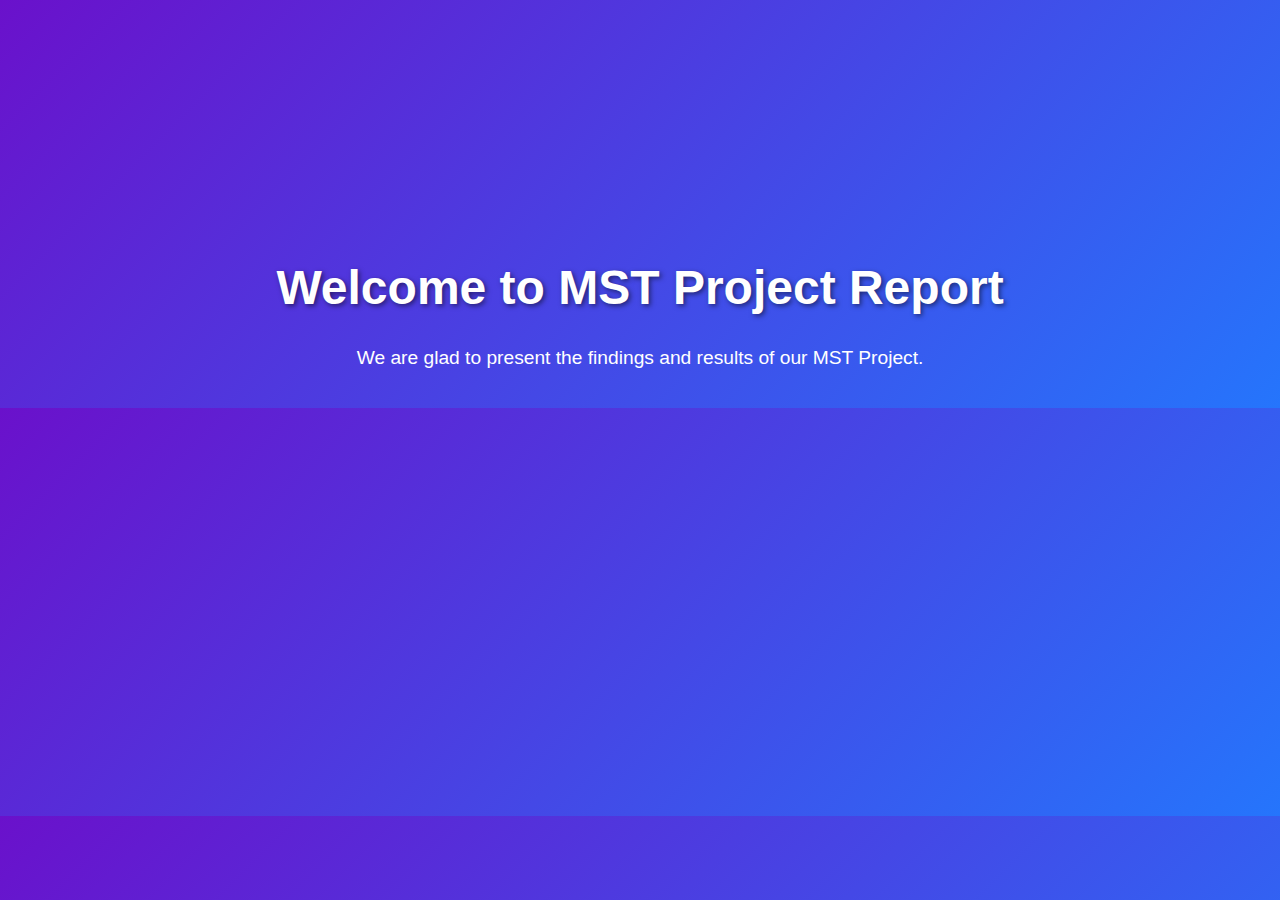
<file: index.html>
<!DOCTYPE html>
<html lang="en">
<head>
    <meta charset="UTF-8">
    <meta name="viewport" content="width=device-width, initial-scale=1.0">
    <title>MST Project Report</title>
    <style>
        body {
            font-family: Arial, sans-serif;
            background: linear-gradient(135deg, #6a11cb 0%, #2575fc 100%);
            color: white;
            text-align: center;
            margin: 0;
            padding: 0;
        }
        h1 {
            font-size: 3em;
            margin-top: 20%;
            text-shadow: 2px 2px 5px rgba(0, 0, 0, 0.5);
        }
        p {
            font-size: 1.2em;
            margin-top: 20px;
        }
        .container {
            max-width: 1200px;
            margin: 0 auto;
            padding: 20px;
        }
    </style>
</head>
<body>
    <div class="container">
        <h1>Welcome to MST Project Report</h1>
        <p>We are glad to present the findings and results of our MST Project.</p>
    </div>
</body>
</html>
</file>
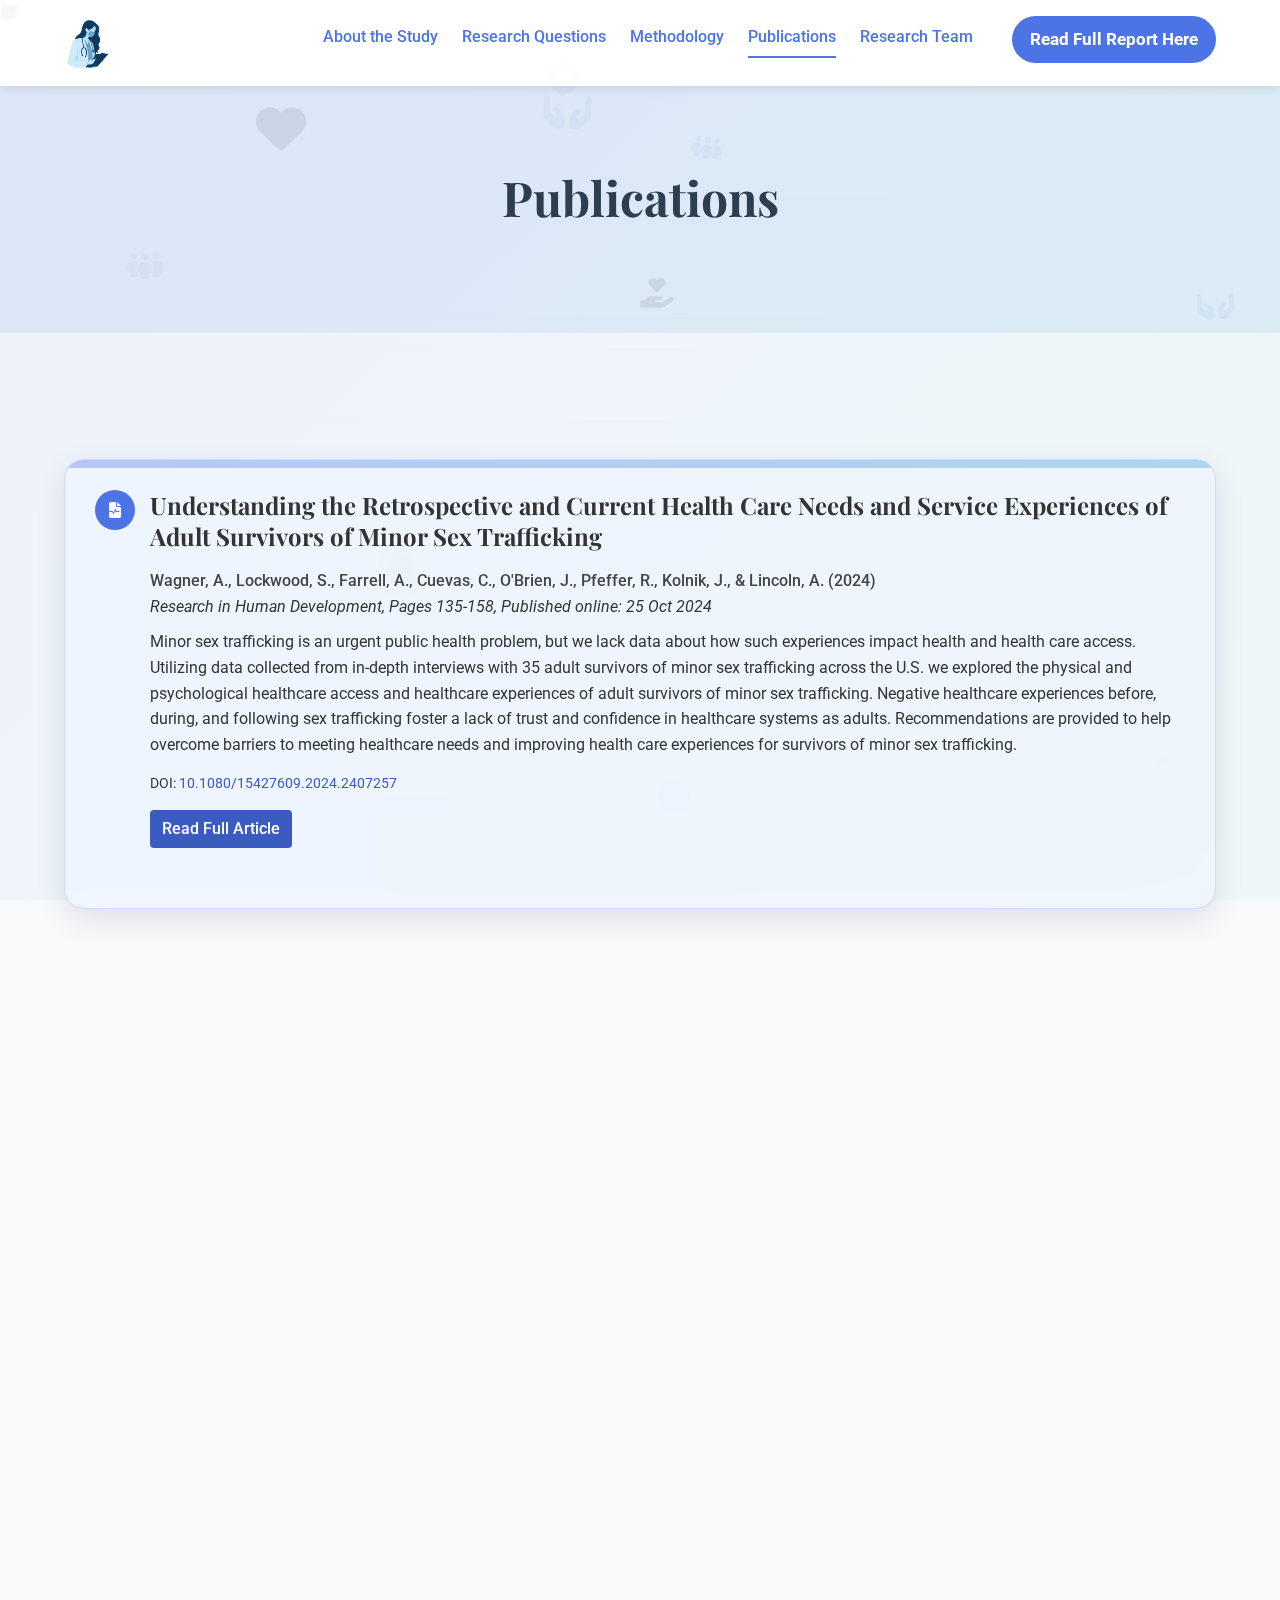
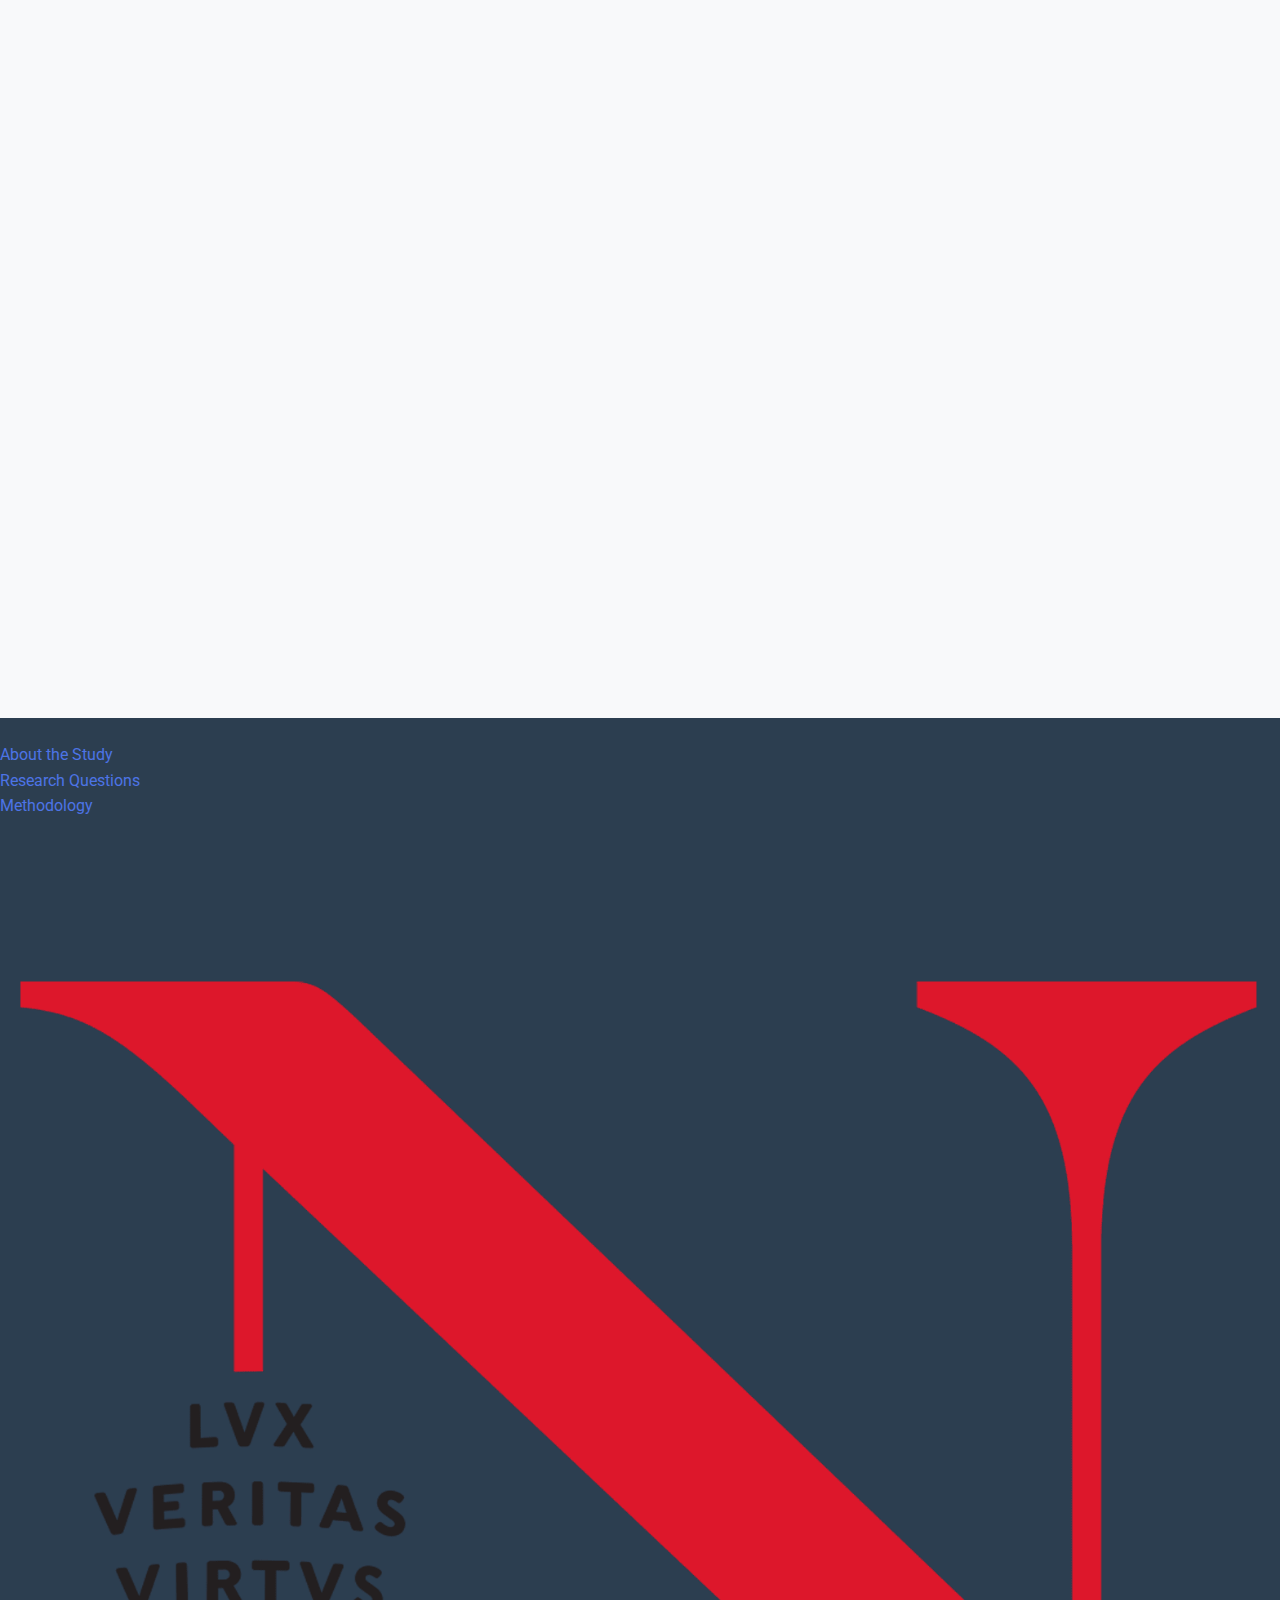
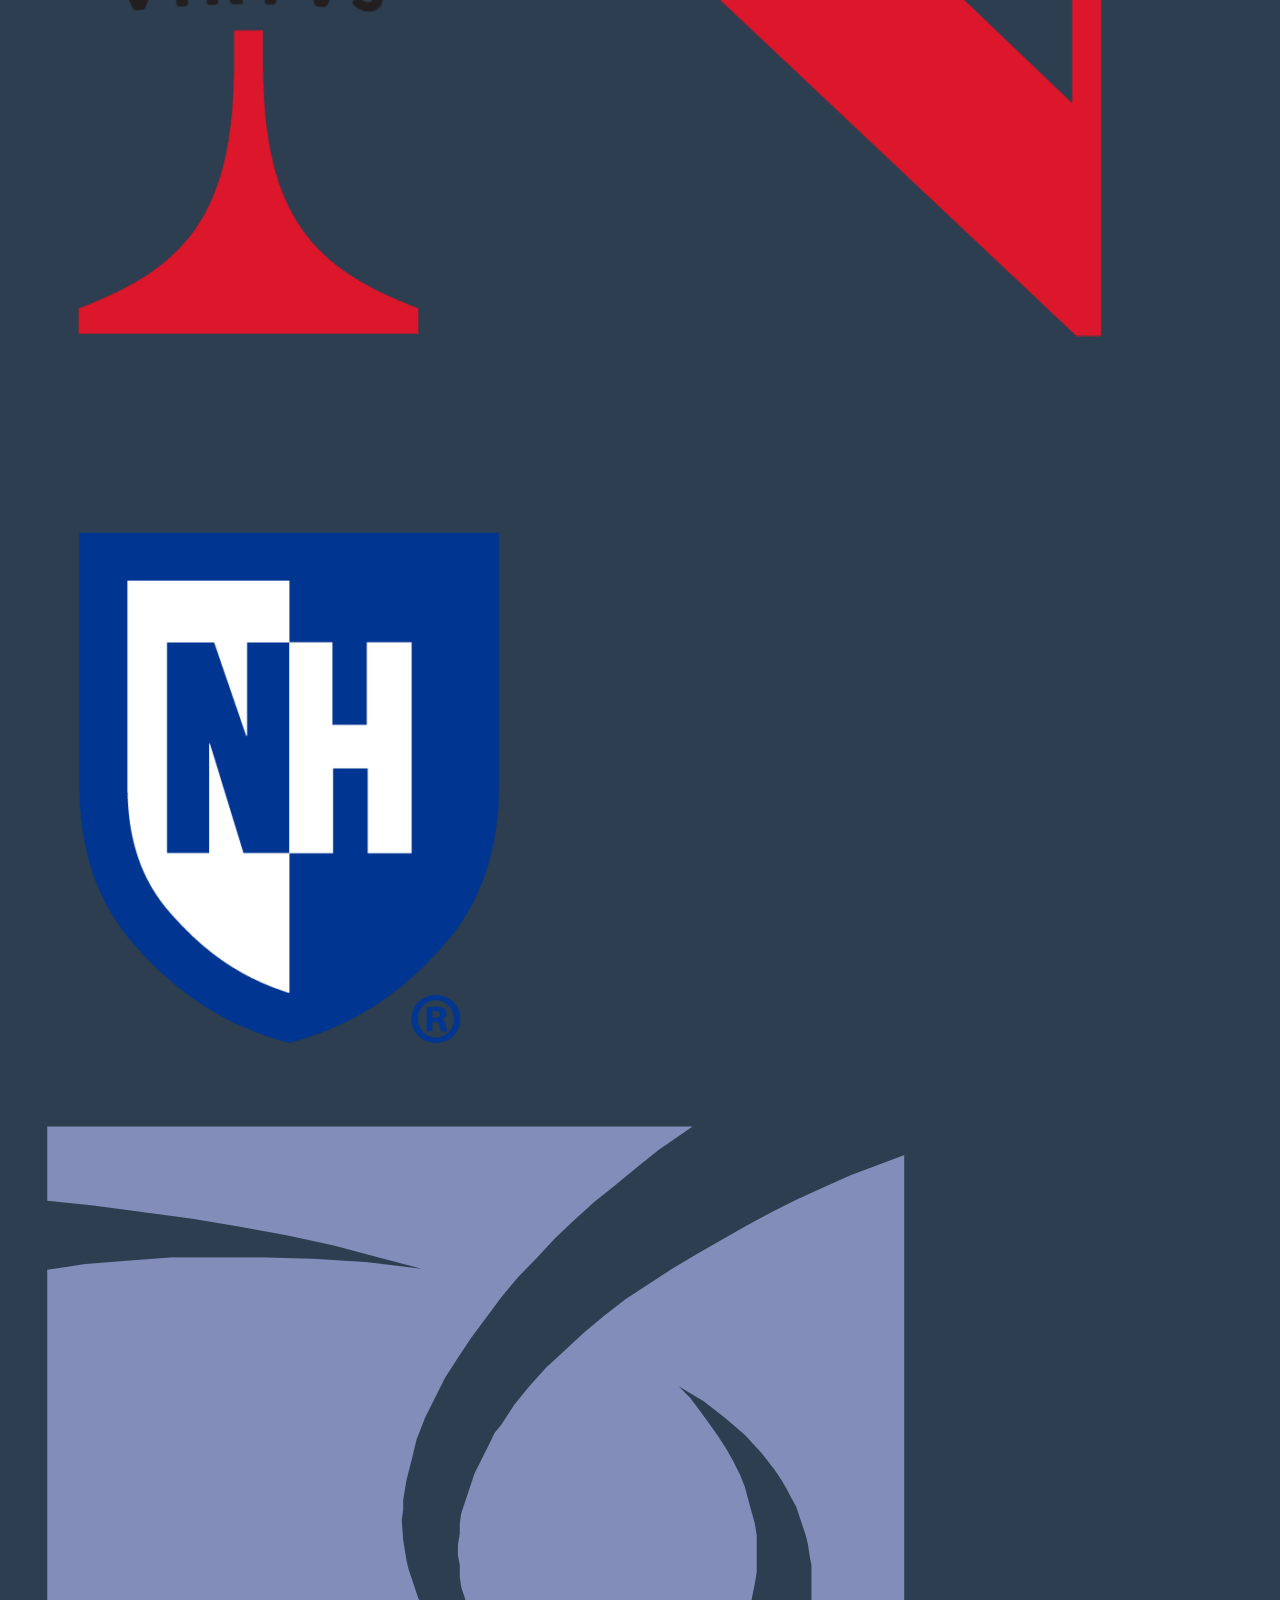
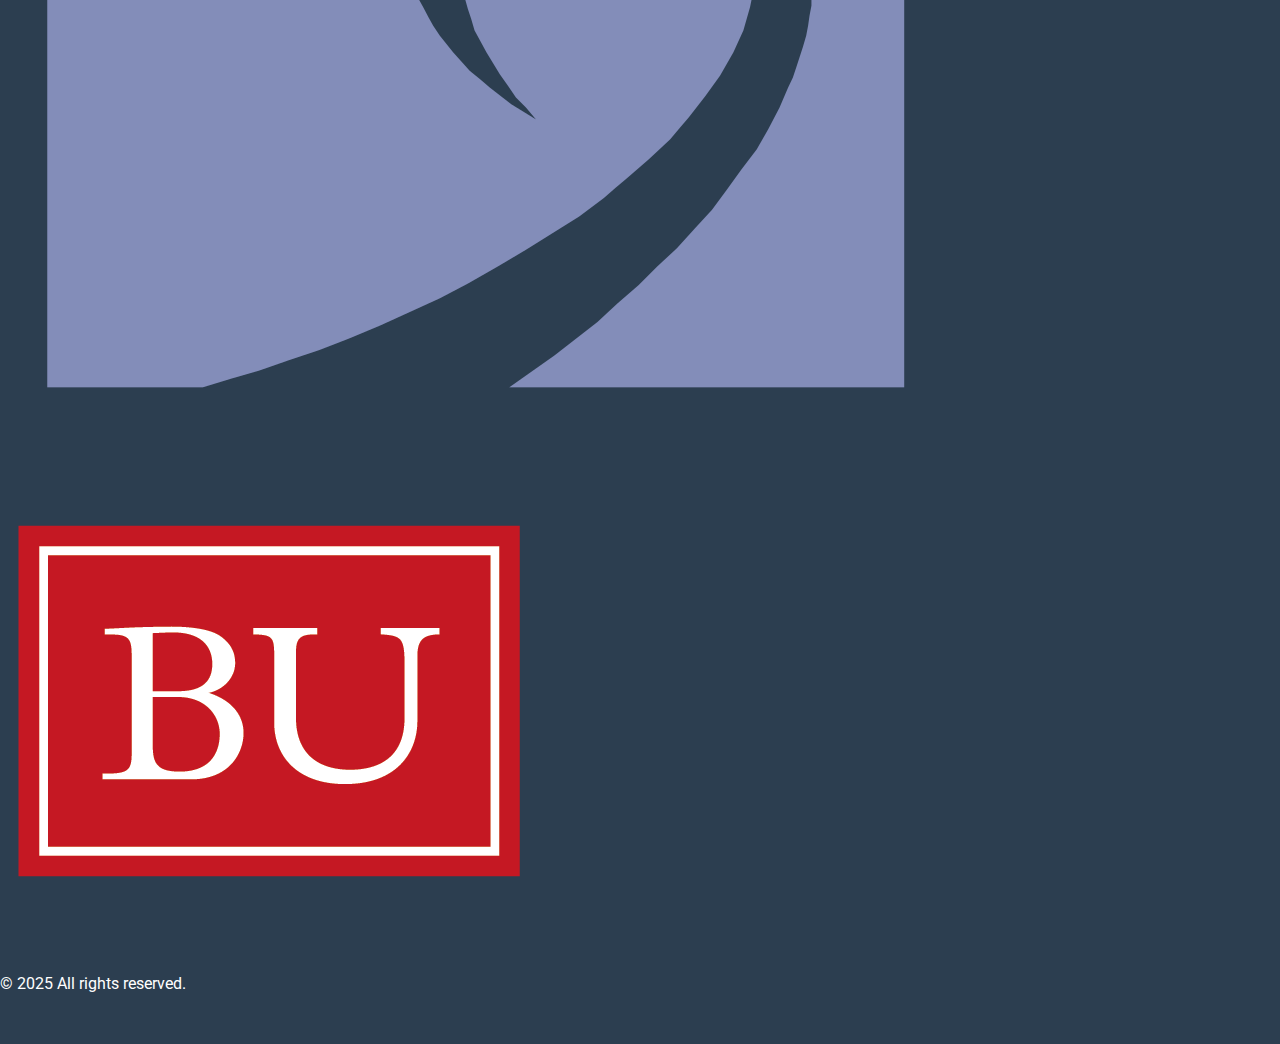
<file: publications.html>
<!DOCTYPE html>
<html lang="en">
    <head>
        <meta charset="UTF-8">
        <meta name="viewport" content="width=device-width, initial-scale=1.0">
        <title>Publications | Minor Sex Trafficking Research</title>
        <link rel="stylesheet" href="assets/css/styles.css">
        <link rel="stylesheet" href="assets/css/animations.css">
        <link rel="stylesheet" href="assets/css/background.css">
        <link rel="stylesheet" href="assets/css/data-display.css">
        <link rel="stylesheet" href="assets/css/report-button.css">
        <link rel="stylesheet" href="https://cdnjs.cloudflare.com/ajax/libs/font-awesome/6.4.2/css/all.min.css">
        <link href="https://fonts.googleapis.com/css2?family=Roboto:wght@300;400;500;700&family=Playfair+Display:wght@400;700&display=swap" rel="stylesheet">
        <!-- Add favicon -->
        <link rel="icon" href="assets/images/logo.png" type="image/png">
    </head>
    <body>
        <div class="awareness-background">
            <div class="blue-teal-gradient"></div>
            <div class="awareness-symbol symbol-heart"><i class="fas fa-heart"></i></div>
            <div class="awareness-symbol symbol-hand"><i class="fas fa-hand-holding-heart"></i></div>
            <div class="awareness-symbol symbol-ribbon"><i class="fas fa-ribbon"></i></div>
            <div class="awareness-symbol symbol-star"><i class="fas fa-star"></i></div>
            <div class="awareness-symbol symbol-globe"><i class="fas fa-globe"></i></div>
            <div class="awareness-symbol symbol-users"><i class="fas fa-users"></i></div>
            <div class="awareness-symbol symbol-hands-helping"><i class="fas fa-people-carry"></i></div>
            <div class="awareness-symbol symbol-heart-pulse"><i class="fas fa-heartbeat"></i></div>
            <div class="awareness-symbol symbol-seedling"><i class="fas fa-seedling"></i></div>
            <div class="awareness-symbol symbol-dove"><i class="fas fa-dove"></i></div>
            <div class="awareness-symbol symbol-hands-holding"><i class="fas fa-hands-helping"></i></div>
            <div class="awareness-symbol symbol-child"><i class="fas fa-child"></i></div>
            <div class="awareness-symbol symbol-shield"><i class="fas fa-shield-alt"></i></div>
            <div class="awareness-symbol symbol-home"><i class="fas fa-home"></i></div>
            <div class="awareness-symbol symbol-medical"><i class="fas fa-briefcase-medical"></i></div>
            <div class="awareness-symbol symbol-education"><i class="fas fa-graduation-cap"></i></div>
            <div class="awareness-symbol symbol-balance"><i class="fas fa-balance-scale"></i></div>
            <div class="awareness-symbol symbol-heart-2"><i class="fas fa-heart"></i></div>
            <div class="awareness-symbol symbol-hands-2"><i class="fas fa-hands"></i></div>
        </div>
        
        <header>
            <nav>
                <div class="logo">
                    <a href="index.html"><img src="assets/images/logo.png" alt="MST Health Research Logo"></a>
                </div>
                <div class="menu-toggle">
                    <i class="fas fa-bars"></i>
                </div>
                <ul class="nav-menu">
                    <li><a href="index.html">About the Study</a></li>
                    <li><a href="research-question-home.html">Research Questions</a></li>
                    <li><a href="methodology.html">Methodology</a></li>
                    <li class="active"><a href="" style="pointer-events: none; cursor: default;">Publications</a></li>
                    <li><a href="team.html">Research Team</a></li>
                    <li><a href="" class="full-report-btn"><strong>Read Full Report Here</strong></a></li>
                </ul>
            </nav>
        </header>

        <main>
            <section class="hero">
                <h1 class="animate-on-scroll">Publications</h1>
            </section>

            <section class="content-section">
                <div class="container">
                    <div class="question-story">

                        <div class="data-visualization animate-on-scroll" style="margin: 30px 0; padding: 30px; background: rgba(240, 245, 255, 0.7); border-radius: 20px; box-shadow: 0 10px 30px rgba(0, 0, 64, 0.1); backdrop-filter: blur(10px); border: 1px solid rgba(77, 116, 230, 0.2); position: relative; overflow: hidden;">
                            
                            <!-- Visual connection to data section -->
                            <div style="position: absolute; top: 0; left: 0; width: 100%; height: 8px; background: linear-gradient(90deg, rgba(77, 116, 230, 0.7), rgba(52, 152, 219, 0.7)); opacity: 0.5;"></div>

                            <!-- Publication 1 -->
                            <div class="research-data-item" style="margin-bottom: 30px;">
                                <div class="data-icon">
                                    <i class="fas fa-file-medical-alt"></i>
                                </div>
                                <div class="data-content">
                                    <h3>Understanding the Retrospective and Current Health Care Needs and Service Experiences of Adult Survivors of Minor Sex Trafficking</h3>
                                    <p class="authors" style="font-weight: 500; color: #444;">Wagner, A., Lockwood, S., Farrell, A., Cuevas, C., O'Brien, J., Pfeffer, R., Kolnik, J., & Lincoln, A. (2024)</p>
                                    <p class="journal" style="font-style: italic; margin-bottom: 10px;"><em>Research in Human Development</em>, Pages 135-158, Published online: 25 Oct 2024</p>
                                    <p class="abstract" style="margin-bottom: 15px;">Minor sex trafficking is an urgent public health problem, but we lack data about how such experiences impact health and health care access. Utilizing data collected from in-depth interviews with 35 adult survivors of minor sex trafficking across the U.S. we explored the physical and psychological healthcare access and healthcare experiences of adult survivors of minor sex trafficking. Negative healthcare experiences before, during, and following sex trafficking foster a lack of trust and confidence in healthcare systems as adults. Recommendations are provided to help overcome barriers to meeting healthcare needs and improving health care experiences for survivors of minor sex trafficking.</p>
                                    <p class="doi" style="font-size: 0.9em; margin-bottom: 15px;">DOI: <a href="https://doi.org/10.1080/15427609.2024.2407257" target="_blank" style="color: #3a5bbf;">10.1080/15427609.2024.2407257</a></p>
                                    <a href="https://www.tandfonline.com/doi/full/10.1080/15427609.2024.2407257" target="_blank" class="btn btn-sm" style="background-color: #3a5bbf; color: white; padding: 6px 12px; border-radius: 4px; text-decoration: none; display: inline-block; font-weight: 500;">Read Full Article</a>
                                </div>
                            </div>

                            </div>
                            <div class="data-visualization animate-on-scroll" style="margin: 30px 0; padding: 30px; background: rgba(240, 245, 255, 0.7); border-radius: 20px; box-shadow: 0 10px 30px rgba(0, 0, 64, 0.1); backdrop-filter: blur(10px); border: 1px solid rgba(77, 116, 230, 0.2); position: relative; overflow: hidden;">
                                <!-- Visual connection to data section -->
                                <div style="position: absolute; top: 0; left: 0; width: 100%; height: 8px; background: linear-gradient(90deg, rgba(77, 116, 230, 0.7), rgba(52, 152, 219, 0.7)); opacity: 0.5;"></div>


                            <!-- Publication 2 -->
                            <div class="research-data-item" style="margin-bottom: 30px;">
                                <div class="data-icon">
                                    <i class="fas fa-brain"></i>
                                </div>
                                <div class="data-content">
                                    <h3>Prevalence of Neurodevelopmental, Mental, and Behavioral Disorders in a Sample of U.S. Commercially Sexually Exploited Youth, and Associations with Health and Health Care Access</h3>
                                    <p class="authors" style="font-weight: 500; color: #444;">Rothman, E. F., Cusano, J., Wagner, A., Lockwood, S., Cuevas, C. A., & Farrell, A. (2024)</p>
                                    <p class="journal" style="font-style: italic; margin-bottom: 10px;"><em>Journal of Human Trafficking</em>, Pages 4-19, Published online: 17 Nov 2024</p>
                                    <p class="abstract" style="margin-bottom: 15px;">Little is known about the prevalence of neurodevelopmental, mental, or behavioral disorders among CSEC survivors, and the experiences of CSEC survivors with these disorders with health care. We conducted a self-report survey study with N = 269 youths between the ages of 13 and 24 years old who disclosed that they had experienced CSEC prior to age 18 in the United States. The vast majority, 82%, reported that they had ever been diagnosed with a neurodevelopmental disorder or neurological impairment (i.e. ADHD, autism, intellectual disability, or learning disorder), a serious mental illness (i.e. schizophrenia, schizoaffective disorder, or bipolar disorder), a mood disorder (i.e. PTSD, depression, or anxiety), or a behavioral disorder (substance use, eating, or conduct disorder). Approximately 26% reported seeking healthcare while being exploited. Those with Serious mental illness (SMI) or behavioral disorder were more likely than other subsets of CSEC survivors to report poor mental and physical health, and negative experiences in the healthcare setting. Our findings have direct implications for efforts that align with the UN's Sustainable Development Goal of “promoting just, peaceful and inclusive societies,” in that they provide support for the idea that health care providers will benefit from training in supporting human trafficking survivors with neurodevelopmental, mental, and behavioral disorders.</p>
                                    <p class="doi" style="font-size: 0.9em; margin-bottom: 15px;">DOI: <a href="https://doi.org/10.1080/23322705.2024.2426943" target="_blank" style="color: #3a5bbf;">10.1080/23322705.2024.2426943</a></p>
                                    <a href="https://www.tandfonline.com/doi/full/10.1080/23322705.2024.2426943" target="_blank" class="btn btn-sm" style="background-color: #3a5bbf; color: white; padding: 6px 12px; border-radius: 4px; text-decoration: none; display: inline-block; font-weight: 500;">Read Full Article</a>
                                </div>
                            </div>
                        </div>
                        <div class="data-visualization animate-on-scroll" style="margin: 30px 0; padding: 30px; background: rgba(240, 245, 255, 0.7); border-radius: 20px; box-shadow: 0 10px 30px rgba(0, 0, 64, 0.1); backdrop-filter: blur(10px); border: 1px solid rgba(77, 116, 230, 0.2); position: relative; overflow: hidden;">
                            <!-- Visual connection to data section -->
                            <div style="position: absolute; top: 0; left: 0; width: 100%; height: 8px; background: linear-gradient(90deg, rgba(77, 116, 230, 0.7), rgba(52, 152, 219, 0.7)); opacity: 0.5;"></div>

                            <!-- Publication 3 -->
                            <div class="research-data-item">
                                <div class="data-icon">
                                    <i class="fas fa-user-md"></i>
                                </div>
                                <div class="data-content">
                                    <h3>Confronting Discrimination: Opportunities and Challenges in Addressing Human Trafficking for Forensic Nurses and Related Disciplines</h3>
                                    <p class="authors" style="font-weight: 500; color: #444;">Wagner, A., Lockwood, S., Farrell, A., Lincoln, A., & Cuevas, C. A. (2025)</p>
                                    <p class="journal" style="font-style: italic; margin-bottom: 10px;"><em>Journal of Forensic Nursing</em>, Published online: March 14, 2025</p>
                                    <p class="abstract" style="margin-bottom: 15px;">Background Commercial sexual exploitation of children (CSEC) is a critical public safety and health concern in the United States. While evidence exists on the healthcare needs of exploited youth, less is known about the barriers they face accessing care. Discrimination in health care is one barrier reported by exploited youth and can include the perception of being treated differently based on perceived intelligence, engagement in commercial sex, or not feeling heard by nurses or doctors. Aims To explore asa experienced or are at high risk of CSEC. Methods Survey data from a sample of 534 young people aged 13–24 years who experienced or are at risk of CSEC were collected via agency partnership and social media. Ordinary least squares and logistic regression models examined the associations among victimization histories and different perceived discrimination events in healthcare settings. CSEC disclosure is highly associated with discriminatory events in medical settings. Results Among evaluated victimization histories, CSEC experiences were the most highly associated with an increase in the odds of each discriminatory event in the present measure, compared to other victimization histories that yielded lower associations of discrimination in medical settings. Experiences of discrimination in health care are an underexamined barrier to CSEC victims seeking and engaging with health care. Implications By fostering a supportive, nonjudgmental environment, healthcare providers can improve healthcare experiences for CSEC survivors. Recommendations include enhancing training for healthcare professionals and creating more accessible and supportive healthcare services tailored to the unique needs of these young people.</p>
                                    <p class="doi" style="font-size: 0.9em; margin-bottom: 15px;">DOI: <a href="http://dx.doi.org/10.1097/JFN.0000000000000542" target="_blank" style="color: #3a5bbf;">10.1097/JFN.0000000000000542</a></p>
                                    <a href="https://journals.lww.com/forensicnursing/fulltext/9900/confronting_discrimination__opportunities_and.132.aspx" target="_blank" class="btn btn-sm" style="background-color: #3a5bbf; color: white; padding: 6px 12px; border-radius: 4px; text-decoration: none; display: inline-block; font-weight: 500;">Read Full Article</a>
                                </div>
                            </div>
                        </div>
                    </div>
                </div>
            </section>
        </main>

        <footer>
            <div class="footer-content">
                <!-- Links Section (Same Row) -->
                <div class="footer-links">
                    <ul class="quick-links">
                        <li><a href="index.html">About the Study</a></li>
                        <li><a href="research-question-home.html">Research Questions</a></li>
                        <li><a href="methodology.html">Methodology</a></li>
                    </ul>
                </div>

                <!-- Logos Section (New Row) -->
                <div class="logos">
                    <a href="https://www.northeastern.edu/"><img src="assets/images/N-Logo.png" alt="Northeastern Logo"></a>
                    <a href="https://www.unh.edu/"><img src="assets/images/UNHL.png" alt="UNH Logo"></a>
                    <a href="https://www.rti.org/"><img src="assets/images/RTIL.png" alt="RTI Logo"></a>
                    <a href="https://www.bu.edu/"><img src="assets/images/BUL.png" alt="BU Logo"></a>
                </div>

                <!-- Copyright Section (New Row) -->
                <div class="footer-bottom">
                    <p>&copy; 2025 All rights reserved.</p>
                </div>
            </div>
        </footer>

        <script src="assets/js/main.js"></script>
    </body>
</html>
</file>
<file: assets/css/styles.css>
/* Base Styles */
:root {
    --primary-color: #4d74e6;
    --secondary-color: #2c3e50;
    --accent-color: #3498db;
    --background-color: #f8f9fa;
    --text-color: #333;
    --light-gray: #eeeeee;
    --white: #ffffff;
    --transition: all 0.3s ease-in-out;
    --box-shadow: 0 5px 15px rgba(0, 0, 0, 0.1);
    --border-radius: 8px;
}

* {
    margin: 0;
    padding: 0;
    box-sizing: border-box;
}

html {
    scroll-behavior: smooth;
}

body {
    font-family: 'Roboto', sans-serif;
    line-height: 1.6;
    color: var(--text-color);
    background-color: var(--background-color);
    overflow-x: hidden;
}

.container {
    width: 90%;
    max-width: 1200px;
    margin: 0 auto;
    padding: 2rem 0;
}

h1, h2, h3, h4 {
    font-family: 'Playfair Display', serif;
    margin-bottom: 1rem;
    line-height: 1.3;
}

h1 {
    font-size: 2.5rem;
}

h2 {
    font-size: 2rem;
    color: var(--secondary-color);
}

h3 {
    font-size: 1.5rem;
}

p {
    margin-bottom: 1.5rem;
}

a {
    text-decoration: none;
    color: var(--primary-color);
    transition: var(--transition);
}

a:hover {
    color: var(--accent-color);
}

img {
    max-width: 100%;
    height: auto;
    display: block;
}

.text-center {
    text-align: center;
}

.rounded-image {
    border-radius: var(--border-radius);
    box-shadow: var(--box-shadow);
}

.flat-image {
    border-radius: 0;
    box-shadow: none;
}

/* Particles Background */
.particles-container {
    position: fixed;
    top: 0;
    left: 0;
    width: 100%;
    height: 100%;
    z-index: -1;
    background-color: var(--background-color);
}

/* Header & Navigation */
header {
    background-color: rgba(255, 255, 255, 0.95);
    position: sticky;
    top: 0;
    width: 100%;
    z-index: 100;
    box-shadow: 0 2px 10px rgba(0, 0, 0, 0.1);
    padding: 0;
}

nav {
    width: 90%;
    max-width: 1200px;
    margin: 0 auto;
    display: flex;
    justify-content: space-between;
    align-items: center;
    padding: 1rem 0;
}

.logo img {
    max-height: 50px;
    width: auto;
    display: block;
}

.nav-menu {
    display: flex;
    list-style: none;
}

.nav-menu li {
    margin-left: 1.5rem;
}

.nav-menu a {
    padding: 0.5rem 0;
    font-weight: 500;
    position: relative;
}

.nav-menu a::after {
    content: '';
    position: absolute;
    bottom: 0;
    left: 0;
    width: 0;
    height: 2px;
    background-color: var(--primary-color);
    transition: var(--transition);
}

.nav-menu a:hover::after,
.nav-menu .active a::after {
    width: 100%;
}

.menu-toggle {
    display: none;
    font-size: 1.5rem;
    cursor: pointer;
}

/* Hero Section */
.hero {
    padding: 5rem 0;
    text-align: center;
    background: linear-gradient(135deg, rgba(77, 116, 230, 0.1) 0%, rgba(52, 152, 219, 0.1) 100%);
}

.hero h1 {
    font-size: 3rem;
    margin-bottom: 1.5rem;
    color: var(--secondary-color);
}

.hero p {
    font-size: 1.25rem;
    max-width: 700px;
    margin: 0 auto;
}

/* Grid Layout */
.grid-2 {
    display: grid;
    grid-template-columns: repeat(2, 1fr);
    grid-gap: 2rem;
    align-items: center;
}

/* Sections */
section {
    padding: 4rem 0;
}

.about-section {
    background-color: var(--white);
}

.image-container {
    overflow: hidden;
    border-radius: var(--border-radius);
    box-shadow: var(--box-shadow);
}

/* Cards */
.card-container {
    display: grid;
    grid-template-columns: repeat(auto-fit, minmax(300px, 1fr));
    grid-gap: 1.5rem;
    margin-top: 2rem;
}

.card {
    background-color: var(--white);
    border-radius: var(--border-radius);
    padding: 2rem;
    box-shadow: var(--box-shadow);
    transition: var(--transition);
    text-align: center;
}

.card:hover {
    transform: translateY(-5px);
    box-shadow: 0 10px 25px rgba(0, 0, 0, 0.15);
}

.card-icon {
    font-size: 2.5rem;
    color: var(--primary-color);
    margin-bottom: 1rem;
}

.card h3 {
    margin-bottom: 1rem;
}

/* Button Styles */
.btn {
    display: inline-block;
    padding: 0.8rem 1.5rem;
    background-color: var(--primary-color);
    color: var(--white);
    border-radius: var(--border-radius);
    font-weight: 500;
    transition: var(--transition);
    border: none;
    cursor: pointer;
}

.btn:hover {
    background-color: var(--accent-color);
    color: var(--white);
    transform: translateY(-2px);
    box-shadow: 0 5px 15px rgba(0, 0, 0, 0.2);
}

/* Timeline */
.timeline {
    position: relative;
    margin: 3rem 0;
    padding: 0 1rem;
}

.timeline::before {
    content: '';
    position: absolute;
    height: 100%;
    width: 2px;
    background-color: var(--primary-color);
    left: 50%;
    transform: translateX(-50%);
}

.timeline-item {
    position: relative;
    margin-bottom: 3rem;
    width: 50%;
}

.timeline-item:nth-child(odd) {
    left: 0;
    padding-right: 3rem;
}

.timeline-item:nth-child(even) {
    left: 50%;
    padding-left: 3rem;
}

.timeline-dot {
    position: absolute;
    width: 20px;
    height: 20px;
    border-radius: 50%;
    background-color: var(--primary-color);
    top: 0;
}

.timeline-item:nth-child(odd) .timeline-dot {
    right: -10px;
}

.timeline-item:nth-child(even) .timeline-dot {
    left: -10px;
}

.timeline-content {
    background-color: var(--white);
    padding: 1.5rem;
    border-radius: var(--border-radius);
    box-shadow: var(--box-shadow);
}

.timeline-content h3 {
    margin-bottom: 0.5rem;
}

.timeline-content .date {
    display: inline-block;
    padding: 0.3rem 0.7rem;
    background-color: var(--light-gray);
    border-radius: 30px;
    font-size: 0.85rem;
    margin-top: 1rem;
}

/* Team Section */
.team-grid {
    display: grid;
    grid-template-columns: repeat(auto-fill, minmax(250px, 1fr));
    gap: 2rem;
    margin-top: 2rem;
}

.team-member {
    background-color: var(--white);
    border-radius: var(--border-radius);
    overflow: hidden;
    box-shadow: var(--box-shadow);
    transition: var(--transition);
    flex: 0 1 300px;
    max-width: 300px;
    margin-bottom: 30px;
}

.team-member:hover {
    transform: translateY(-5px);
    box-shadow: 0 10px 25px rgba(0, 0, 0, 0.15);
}

.team-member.highlight {
    border: 2px solid var(--primary-color);
    box-shadow: 0 5px 15px rgba(77, 116, 230, 0.2);
    position: relative;
}

.pi-badge {
    background-color: var(--primary-color);
    color: white;
    padding: 5px 10px;
    position: absolute;
    top: 0;
    left: 0;
    right: 0;
    text-align: center;
    font-weight: bold;
    border-radius: 5px 5px 0 0;
}

.team-grid {
    display: flex;
    flex-wrap: wrap;
    justify-content: center;
    gap: 30px;
}

.university-logo {
    display: flex;
    justify-content: center;
    align-items: center;
    margin: 0 auto 30px auto;
    padding: 15px;
    width: 100%;
}

.university-logo img {
    max-width: 280px;
    height: auto;
    object-fit: contain;
    transition: transform 0.3s ease;
    display: block;
    margin: 0 auto;
}

.university-logo img:hover {
    transform: scale(1.05);
}

.member-img {
    height: 350px;
    width: 100%;
    object-fit: cover;
}

.member-info {
    padding: 1.5rem;
    text-align: center;
}

.member-info h3 {
    margin-bottom: 0.3rem;
}

.member-position {
    color: var(--primary-color);
    font-weight: 500;
    margin-bottom: 1rem;
}

.social-links {
    display: flex;
    justify-content: center;
    gap: 1rem;
    margin-top: 1rem;
}

.social-links a {
    width: 35px;
    height: 35px;
    display: flex;
    align-items: center;
    justify-content: center;
    background-color: var(--light-gray);
    border-radius: 50%;
    color: var(--secondary-color);
    transition: var(--transition);
}

.social-links a:hover {
    background-color: var(--primary-color);
    color: var(--white);
}

/* Dashboard Section */
.dashboard-container {
    background-color: var(--white);
    padding: 2rem;
    border-radius: var(--border-radius);
    box-shadow: var(--box-shadow);
    overflow: hidden;
}

.chart-container {
    height: 400px;
    margin-bottom: 2rem;
}

.dashboard-grid {
    display: grid;
    grid-template-columns: repeat(auto-fit, minmax(300px, 1fr));
    gap: 1.5rem;
    margin-top: 2rem;
}

.dashboard-card {
    background-color: var(--white);
    border-radius: var(--border-radius);
    padding: 1.5rem;
    box-shadow: var(--box-shadow);
    border-top: 5px solid var(--primary-color);
}

/* Interviews Section */
.interview-item {
    background-color: var(--white);
    border-radius: var(--border-radius);
    margin-bottom: 2rem;
    padding: 2rem;
    box-shadow: var(--box-shadow);
}

.interview-header {
    display: flex;
    align-items: center;
    margin-bottom: 1.5rem;
}

.interview-avatar {
    width: 60px;
    height: 60px;
    border-radius: 50%;
    object-fit: cover;
    margin-right: 1rem;
}

.interview-meta {
    flex: 1;
}

.interview-meta h3 {
    margin-bottom: 0.2rem;
}

.interview-position {
    color: var(--primary-color);
    font-weight: 500;
}

.interview-date {
    font-size: 0.85rem;
    color: #777;
}

.interview-content {
    margin-top: 1rem;
}

.interview-content p:last-child {
    margin-bottom: 0;
}

/* Footer */
footer {
    background-color: var(--secondary-color);
    color: var(--white);
    padding: 1.5rem 0;
}

.footer-content {
    display: flex;
    justify-content: space-between;
    align-items: center;
    flex-wrap: wrap;
}

.footer-col {
    display: flex;
    align-items: center;
}

.footer-col ul {
    display: flex;
    list-style: none;
    margin: 0;
    padding: 0;
}

.footer-col ul li {
    margin-right: 1.5rem;
}

.footer-col a {
    color: #ddd;
    text-decoration: none;
    transition: color 0.3s ease;
}

.footer-col a:hover {
    color: var(--primary-color);
}

.footer-col p {
    margin: 0;
    font-size: 0.9rem;
}

@media (max-width: 768px) {
    .footer-content {
        flex-direction: column;
        gap: 1rem;
        text-align: center;
    }
    
    .footer-col ul {
        justify-content: center;
        margin-bottom: 0.5rem;
    }
    
    .footer-col ul li {
        margin: 0 0.75rem;
    }
}

/* Animation Classes */
.animate-on-scroll {
    opacity: 0;
    transform: translateY(30px);
    transition: opacity 0.8s ease, transform 0.8s ease;
}

.animate-on-scroll.show {
    opacity: 1;
    transform: translateY(0);
}

/* Responsive Styles */
@media screen and (max-width: 992px) {
    h1 {
        font-size: 2.2rem;
    }
    h2 {
        font-size: 1.8rem;
    }
    .grid-2 {
        grid-template-columns: 1fr;
    }
    .timeline::before {
        left: 30px;
    }
    .timeline-item {
        width: 100%;
        padding-left: 5rem !important;
        padding-right: 0 !important;
        left: 0 !important;
    }
    .timeline-dot {
        left: 20px !important;
        right: auto !important;
    }
}

@media screen and (max-width: 768px) {
    .menu-toggle {
        display: block;
    }
    .nav-menu {
        position: fixed;
        top: 70px;
        right: -100%;
        background-color: var(--white);
        flex-direction: column;
        width: 80%;
        height: calc(100vh - 70px);
        padding: 2rem;
        box-shadow: -5px 0 15px rgba(0, 0, 0, 0.1);
        transition: var(--transition);
    }
    .nav-menu.active {
        right: 0;
    }
    .nav-menu li {
        margin: 1.5rem 0;
    }
    .hero h1 {
        font-size: 2.5rem;
    }
}
</file>
<file: assets/css/animations.css>
/* Animation styles */
.hero h1, .hero p, .hero .btn {
    opacity: 0;
    transform: translateY(20px);
    animation: fadeInUp 0.8s forwards;
}

.hero h1 {
    animation-delay: 0.3s;
}

.hero p {
    animation-delay: 0.6s;
}

.hero .btn {
    animation-delay: 0.9s;
}

@keyframes fadeInUp {
    to {
        opacity: 1;
        transform: translateY(0);
    }
}

/* Animation Classes */
.animate-on-scroll {
    opacity: 0;
    transform: translateY(30px);
    transition: opacity 0.6s ease, transform 0.6s ease;
}

.animate-on-scroll.visible {
    opacity: 1;
    transform: translateY(0);
}
</file>
<file: assets/css/background.css>
/* Background styling */
.awareness-background {
    position: fixed;
    top: 0;
    left: 0;
    width: 100%;
    height: 100%;
    z-index: -1;
    background-color: #f7f9fc;
    overflow: hidden;
}

.awareness-symbol {
    position: absolute;
    opacity: 0.1;
    transform-origin: center;
}

.awareness-line {
    position: absolute;
    height: 1px;
    background: linear-gradient(90deg, transparent, rgba(77, 116, 230, 0.2), transparent);
    transform-origin: center;
    opacity: 0.1;
}

.blue-teal-gradient {
    background: linear-gradient(135deg, rgba(77, 116, 230, 0.05) 0%, rgba(72, 201, 176, 0.05) 100%);
    position: absolute;
    top: 0;
    left: 0;
    width: 100%;
    height: 100%;
}

/* Background symbol positions */
.symbol-heart {
    top: 10%; 
    left: 20%; 
    font-size: 50px;
}

.symbol-hand {
    top: 30%; 
    left: 50%; 
    font-size: 30px;
}

.symbol-ribbon {
    top: 60%; 
    left: 30%; 
    font-size: 40px;
}

.symbol-star {
    top: 80%; 
    left: 60%; 
    font-size: 20px;
}

.line-center {
    top: 50%; 
    left: 0%; 
    width: 100%;
}
</file>
<file: assets/css/data-display.css>
/* Data display components styling */
.research-data-item {
    display: flex;
    margin-bottom: 20px;
}

.data-icon {
    flex: 0 0 40px;
    height: 40px;
    background-color: var(--primary-color);
    color: white;
    border-radius: 50%;
    display: flex;
    justify-content: center;
    align-items: center;
    margin-right: 15px;
}

.data-content {
    flex: 1;
}

.data-content h4 {
    color: var(--secondary-color);
    margin-top: 0;
    margin-bottom: 8px;
}

.data-content p {
    margin: 0;
}

/* Key insights styling */
.key-insight {
    background-color: rgba(77, 116, 230, 0.1);
    border-left: 4px solid var(--primary-color);
    padding: 15px 20px;
    margin: 20px 0;
    border-radius: 0 4px 4px 0;
}

.key-insight h4 {
    color: var(--primary-color);
    margin-top: 0;
    margin-bottom: 10px;
    font-weight: 600;
}

.key-insight p {
    margin: 0;
    line-height: 1.5;
}
</file>
<file: assets/css/report-button.css>
/* Improved Report Button Styling */
.full-report-btn {
    background-color: #4d74e6;
    color: white !important;
    padding: 10px 18px !important;
    border-radius: 30px;
    font-size: 1.05rem;
    transition: all 0.3s ease;
    position: relative;
    overflow: hidden;
    text-transform: none;
    margin-left: 15px; /* Increased spacing from other menu items */
    display: inline-block;
    /* Ensure clickable area is limited to visible button */
    pointer-events: auto;
    z-index: 1; /* Ensure proper stacking context */
}

/* Hover Effects */
.full-report-btn:hover {
    background-color: #3a5fc8;
    transform: translateY(-3px);
    box-shadow: 0 5px 15px rgba(77, 116, 230, 0.3);
}

/* Continuous Shine Animation */
.full-report-btn::before {
    content: '';
    position: absolute;
    top: 0;
    left: -150%;
    width: 100%; /* Reduced from 150% to 100% to keep it within button bounds */
    height: 100%;
    background: linear-gradient(120deg, transparent 30%, rgba(255, 255, 255, 0.4) 50%, transparent 70%);
    transform: skewX(-20deg);
    animation: continuousShine 4s linear infinite;
}

@keyframes continuousShine {
    0% {
        left: -100%;
    }
    100% {
        left: 100%;
    }
}

/* Ensure menu items have their own hit areas */
.nav-menu li {
    position: relative;
    z-index: 2;
}

.nav-menu li a {
    position: relative;
    z-index: 2;
    display: inline-block;
}
</file>
